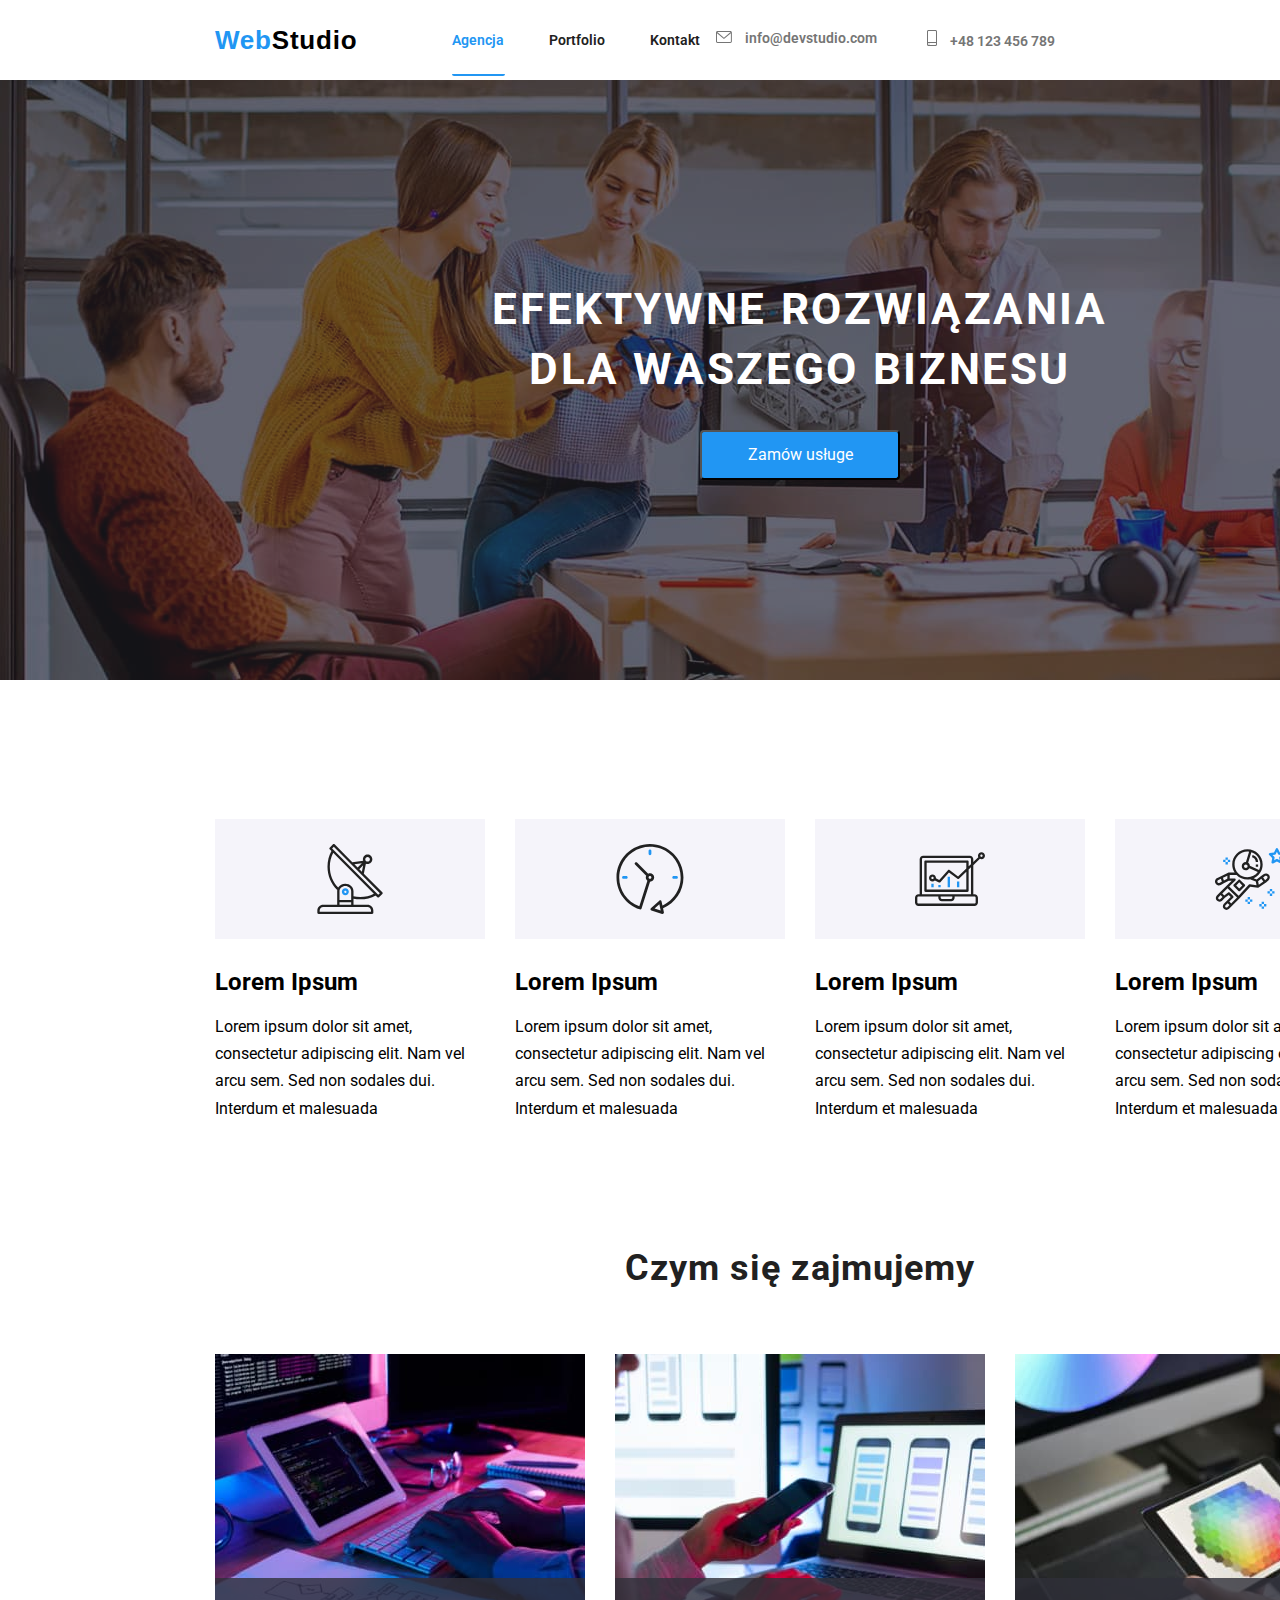
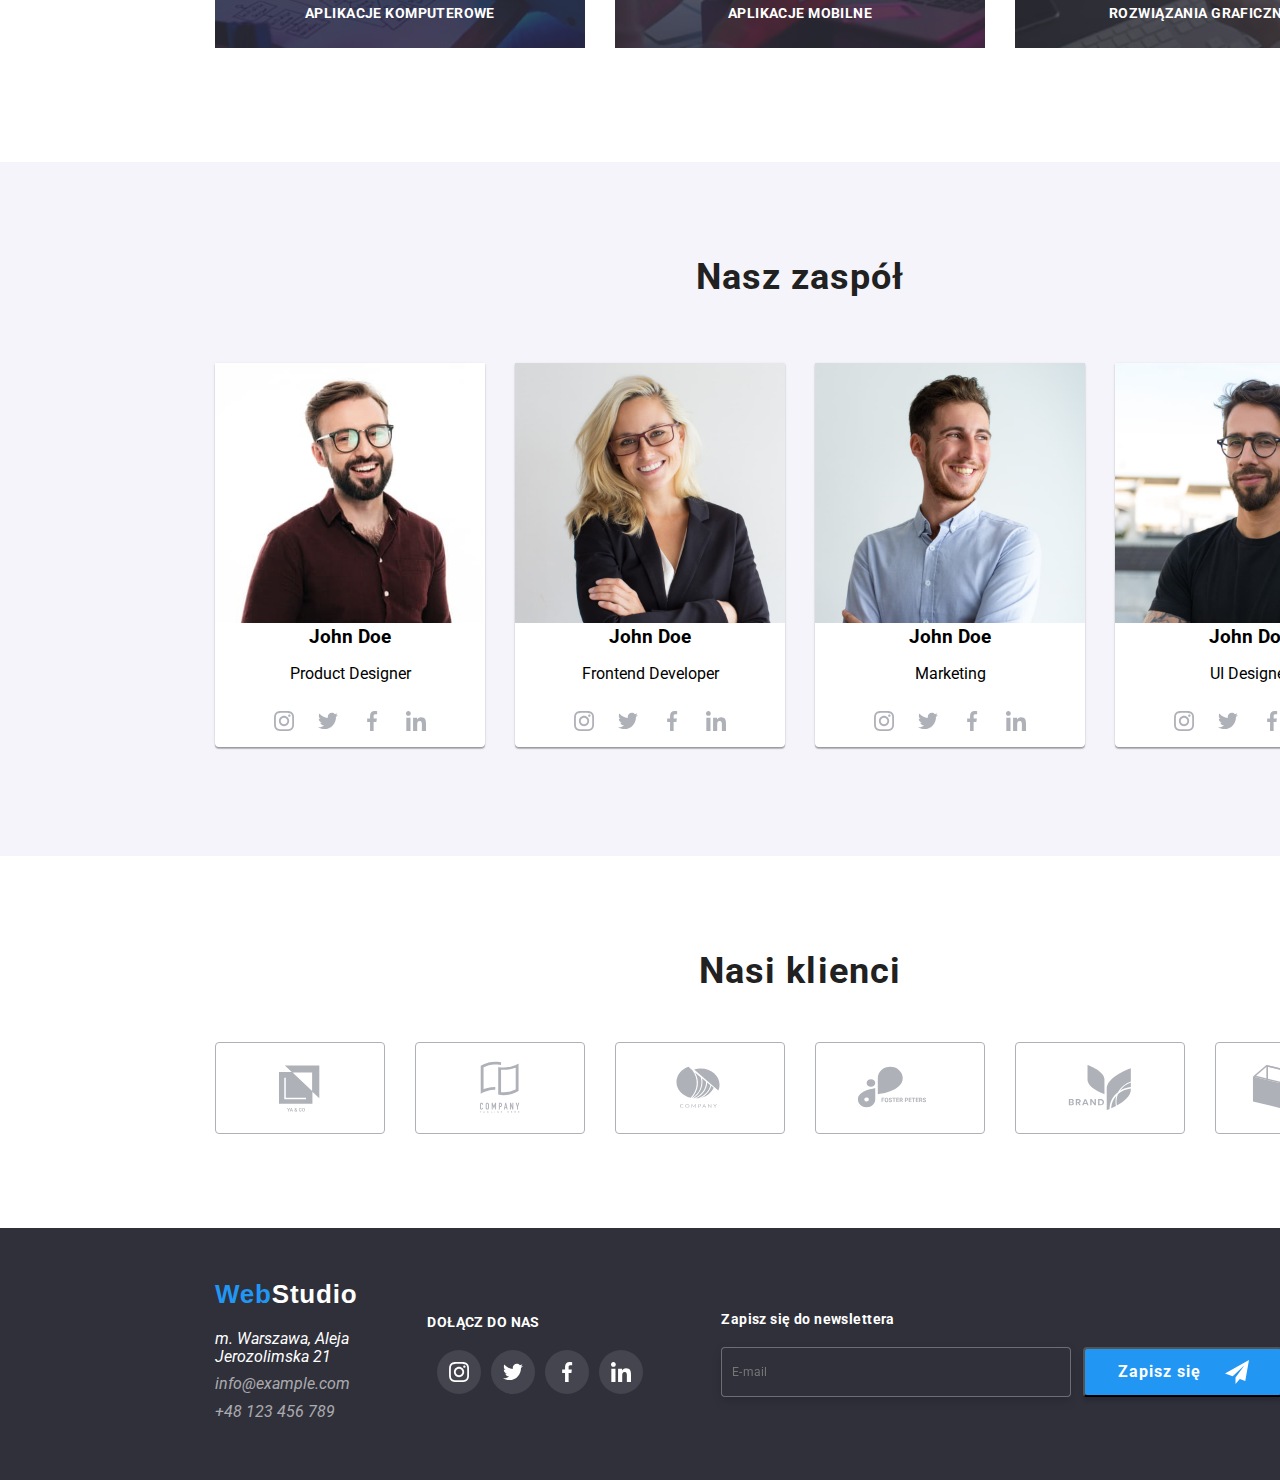
<file: index.html>
<!DOCTYPE html>
<html lang="en">
  <head>
    <meta charset="UTF-8" />
    <meta http-equiv="X-UA-Compatible" content="IE=edge" />
    <meta name="viewport" content="wilih=device-wilih, initial-scale=1.0" />

    <link rel="preconnect" href="https://fonts.googleapis.com" />
    <link rel="preconnect" href="https://fonts.gstatic.com" crossorigin />
    <link rel="stylesheet" href="modern-normalize/modern-normalize.css" />
    <link
      href="https://fonts.googleapis.com/css2?family=Raleway:wght@700&family=Roboto:wght@400;500;700;900&display=swap"
      rel="stylesheet"
    />
    <!-- <link rel="stylesheet" href="css/styles.css" /> -->
    <link rel="stylesheet" href="css/main.min.css" />
    <title>Studiov</title>
  </head>
  <body>
    <header class="page-header">
      <div class="container container--header">
        <nav class="menu">
          <a href="./index.html" class="logo logo--start"
            ><span class="logo__text">Web</span>Studio
          </a>

          <ul class="menu__list">
            <li class="menu__element">
              <a class="menu__item menu__item--now" href="./index.html">Agencja</a>
            </li>
            <li class="menu__element">
              <a class="menu__item" href="./portfolio.html">Portfolio</a>
            </li>
            <li class="menu__element menu__element--last">
              <a class="menu__item" href="/Kontakt">Kontakt</a>
            </li>
          </ul>
        </nav>
        <div class="contact-link">
          <a class="contact-link__element" href=":mailto:info@devstudio.com"
            ><svg class="contact-link__mail">
              <use xlink:href="images/my_sprite.svg#icon-envelope"></use>
            </svg>
            info@devstudio.com
          </a>
          <a class="contact-link__element contact-link__element--last" href="tel:+48123456789">
            <svg class="contact-link__tel">
              <use xlink:href="images/my_sprite.svg#icon-smartphone"></use>
            </svg>
            +48 123 456 789
          </a>
        </div>
      </div>
    </header>

    <main class="page-main">
      <section class="title_section">
        <div class="container container--title_section">
          <div class="title_section__container">
            <div class="title_section__title_container">
              <h1 class="title_section__title">EFEKTYWNE ROZWIĄZANIA DLA WASZEGO BIZNESU</h1>
            </div>
            <button type="button" class="button" data-modal-open>Zamów usługe</button>
          </div>
        </div>
      </section>

      <section class="info_section">
        <div class="container container--info_section">
          <ul class="info_section__list">
            <li class="info_section__element">
              <div class="info_content">
                <div class="info_content__icon_holder">
                  <svg class="info_content__icon">
                    <use xlink:href="images/my_sprite.svg#icon-antenna_1"></use>
                  </svg>
                </div>
                <h2>Lorem Ipsum</h2>
                <p class="info_content__paragraf">
                  Lorem ipsum dolor sit amet, consectetur adipiscing elit. Nam vel arcu sem. Sed non
                  sodales dui. Interdum et malesuada
                </p>
              </div>
            </li>
            <li class="info_section__element">
              <div class="info_content">
                <div class="info_content__icon_holder">
                  <svg class="info_content__icon">
                    <use xlink:href="images/my_sprite.svg#icon-clock_1"></use>
                  </svg>
                </div>
                <h2>Lorem Ipsum</h2>
                <p class="info_content__paragraf">
                  Lorem ipsum dolor sit amet, consectetur adipiscing elit. Nam vel arcu sem. Sed non
                  sodales dui. Interdum et malesuada
                </p>
              </div>
            </li>
            <li class="info_section__element">
              <div class="info_content">
                <div class="info_content__icon_holder">
                  <svg class="info_content__icon">
                    <use xlink:href="images/my_sprite.svg#icon-diagram_1"></use>
                  </svg>
                </div>
                <h2>Lorem Ipsum</h2>
                <p class="info_content__paragraf">
                  Lorem ipsum dolor sit amet, consectetur adipiscing elit. Nam vel arcu sem. Sed non
                  sodales dui. Interdum et malesuada
                </p>
              </div>
            </li>
            <li class="info_section__element">
              <div class="info_content">
                <div class="info_content__icon_holder">
                  <svg class="info_content__icon">
                    <use xlink:href="images/my_sprite.svg#icon-astronaut_1"></use>
                  </svg>
                </div>
                <h2>Lorem Ipsum</h2>
                <p class="info_content__paragraf">
                  Lorem ipsum dolor sit amet, consectetur adipiscing elit. Nam vel arcu sem. Sed non
                  sodales dui. Interdum et malesuada
                </p>
              </div>
            </li>
          </ul>
        </div>
      </section>

      <section class="tech_section">
        <div class="container">
          <h2 class="tittle tittle--margin">Czym się zajmujemy</h2>
          <ul class="tech_section__list">
            <li class="tech_section__element">
              <figure class="tech_section__image">
                <img
                  src="images/main_image4.jpg"
                  alt="zdjecie 1"
                  width="370"
                  height="294"
                  alt="zdjecie 1"
                />
                <figcaption class="tech_section__signature">Aplikacje Komputerowe</figcaption>
              </figure>
            </li>
            <li class="tech_section__element">
              <figure class="tech_section__image">
                <img
                  src="images/main_image5.jpg"
                  alt="zdjecie 2"
                  width="370"
                  height="294"
                  alt="zdjecie 2"
                />
                <figcaption class="tech_section__signature">Aplikacje mobilne</figcaption>
              </figure>
            </li>
            <li class="tech_section__element">
              <figure class="tech_section__image">
                <img
                  src="images/main_image6.jpg"
                  alt="zdjecie 3"
                  width="370"
                  height="294"
                  alt="zdjecie 3"
                />
                <figcaption class="tech_section__signature">ROZWIĄZANIA graficzne</figcaption>
              </figure>
            </li>
          </ul>
        </div>
      </section>

      <section class="team_section">
        <div class="container">
          <h2 class="tittle tittle--margin">Nasz zaspół</h2>
          <ul class="team_section__list">
            <li class="team_section__element">
              <img
                src="images/main_image3.jpg"
                alt="gość w okularach i w brodzie"
                width="270"
                height="260"
              />
              <h3>John Doe</h3>
              <p>Product Designer</p>
              <ul class="team_section__list">
                <li>
                  <div class="team_section__item">
                    <svg width="44px" height="44px">
                      <use xlink:href="images/my_sprite.svg#icon-Ellipse-3"></use>
                    </svg>
                  </div>
                </li>
                <li>
                  <div class="team_section__item">
                    <svg width="44px" height="44px">
                      <use xlink:href="images/my_sprite.svg#icon-Ellipse"></use>
                    </svg>
                  </div>
                </li>
                <li>
                  <div class="team_section__item">
                    <svg width="44px" height="44px">
                      <use xlink:href="images/my_sprite.svg#icon-Ellipse-1"></use>
                    </svg>
                  </div>
                </li>
                <li>
                  <div class="team_section__item">
                    <svg width="44px" height="44px">
                      <use xlink:href="images/my_sprite.svg#icon-Ellipse-2"></use>
                    </svg>
                  </div>
                </li>
              </ul>
            </li>
            <li class="team_section__element">
              <img
                src="images/main_image2.jpg"
                alt="gość bez okularach i w brodzie"
                width="270"
                height="260"
              />
              <h3>John Doe</h3>
              <p>Frontend Developer</p>
              <ul class="team_section__list">
                <li>
                  <div class="team_section__item">
                    <svg width="44px" height="44px">
                      <use xlink:href="images/my_sprite.svg#icon-Ellipse-3"></use>
                    </svg>
                  </div>
                </li>
                <li>
                  <div class="team_section__item">
                    <svg width="44px" height="44px">
                      <use xlink:href="images/my_sprite.svg#icon-Ellipse"></use>
                    </svg>
                  </div>
                </li>
                <li>
                  <div class="team_section__item">
                    <svg width="44px" height="44px">
                      <use xlink:href="images/my_sprite.svg#icon-Ellipse-1"></use>
                    </svg>
                  </div>
                </li>
                <li>
                  <div class="team_section__item">
                    <svg width="44px" height="44px">
                      <use xlink:href="images/my_sprite.svg#icon-Ellipse-2"></use>
                    </svg>
                  </div>
                </li>
              </ul>
            </li>
            <li class="team_section__element">
              <img
                src="images/main_image1.jpg"
                alt="gość bez okularach i w brodzie"
                width="270"
                height="260"
              />
              <h3>John Doe</h3>
              <p>Marketing</p>
              <ul class="team_section__list">
                <li>
                  <div class="team_section__item">
                    <svg width="44px" height="44px">
                      <use xlink:href="images/my_sprite.svg#icon-Ellipse-3"></use>
                    </svg>
                  </div>
                </li>
                <li>
                  <div class="team_section__item">
                    <svg width="44px" height="44px">
                      <use xlink:href="images/my_sprite.svg#icon-Ellipse"></use>
                    </svg>
                  </div>
                </li>
                <li>
                  <div class="team_section__item">
                    <svg width="44px" height="44px">
                      <use xlink:href="images/my_sprite.svg#icon-Ellipse-1"></use>
                    </svg>
                  </div>
                </li>
                <li>
                  <div class="team_section__item">
                    <svg width="44px" height="44px">
                      <use xlink:href="images/my_sprite.svg#icon-Ellipse-2"></use>
                    </svg>
                  </div>
                </li>
              </ul>
            </li>
            <li class="team_section__element">
              <img
                src="images/main_image0.jpg"
                alt="gość w okularach i brodzie"
                width="270"
                height="260"
              />
              <h3>John Doe</h3>
              <p>UI Designer</p>
              <ul class="team_section__list">
                <li>
                  <div class="team_section__item">
                    <svg width="44px" height="44px">
                      <use xlink:href="images/my_sprite.svg#icon-Ellipse-3"></use>
                    </svg>
                  </div>
                </li>
                <li>
                  <div class="team_section__item">
                    <svg width="44px" height="44px">
                      <use xlink:href="images/my_sprite.svg#icon-Ellipse"></use>
                    </svg>
                  </div>
                </li>
                <li>
                  <div class="team_section__item">
                    <svg width="44px" height="44px">
                      <use xlink:href="images/my_sprite.svg#icon-Ellipse-1"></use>
                    </svg>
                  </div>
                </li>
                <li>
                  <div class="team_section__item">
                    <svg width="44px" height="44px">
                      <use xlink:href="images/my_sprite.svg#icon-Ellipse-2"></use>
                    </svg>
                  </div>
                </li>
              </ul>
            </li>
          </ul>
        </div>
      </section>

      <section class="partners_section">
        <div class="container">
          <h2 class="tittle tittle--margin">Nasi klienci</h2>
          <ul class="partners_section__list">
            <li>
              <div class="icon-client">
                <svg width="106px" height="60px">
                  <use xlink:href="images/my_sprite.svg#icon-Logo_2"></use>
                </svg>
              </div>
            </li>
            <li>
              <div class="icon-client">
                <svg width="106px" height="60px">
                  <use xlink:href="images/my_sprite.svg#icon-Logo_1"></use>
                </svg>
              </div>
            </li>
            <li>
              <div class="icon-client">
                <svg width="106px" height="60px">
                  <use xlink:href="images/my_sprite.svg#icon-Logo_5"></use>
                </svg>
              </div>
            </li>
            <li>
              <div class="icon-client">
                <svg width="106px" height="60px">
                  <use xlink:href="images/my_sprite.svg#icon-Logo_4"></use>
                </svg>
              </div>
            </li>
            <li>
              <div class="icon-client">
                <svg width="106px" height="60px">
                  <use xlink:href="images/my_sprite.svg#icon-Logo_3"></use>
                </svg>
              </div>
            </li>
            <li>
              <div class="icon-client">
                <svg width="106px" height="60px">
                  <use xlink:href="images/my_sprite.svg#icon-Logo"></use>
                </svg>
              </div>
            </li>
          </ul>
        </div>
      </section>
    </main>

    <footer class="footer_designed">
      <div class="container container--flex">
        <div class="container_adress">
          <a href="./index.html" class="logo logo--end"
            ><span class="logo__text">Web</span>Studio
          </a>
          <address class="container_adress__contet">
            <ul class="container_adress__list">
              <li class="container_element">m. Warszawa, Aleja Jerozolimska 21</li>
              <li class="container_element container_element--dim">info@example.com</li>
              <li class="container_element container_element--dim">+48 123 456 789</li>
            </ul>
          </address>
        </div>

        <div class="container_joinAs">
          <h3 class="container_joinAs__title">DOŁĄCZ DO NAS</h3>
          <ul class="container_joinAs__list">
            <li>
              <div class="icon_footer_back">
                <svg width="44px" height="44px">
                  <use xlink:href="images/my_sprite.svg#icon-Ellipse-3"></use>
                </svg>
              </div>
            </li>
            <li>
              <div class="icon_footer_back">
                <svg width="44px" height="44px">
                  <use xlink:href="images/my_sprite.svg#icon-Ellipse"></use>
                </svg>
              </div>
            </li>
            <li>
              <div class="icon_footer_back">
                <svg width="44px" height="44px">
                  <use xlink:href="images/my_sprite.svg#icon-Ellipse-1"></use>
                </svg>
              </div>
            </li>
            <li>
              <div class="icon_footer_back">
                <svg width="44px" height="44px">
                  <use xlink:href="images/my_sprite.svg#icon-Ellipse-2"></use>
                </svg>
              </div>
            </li>
          </ul>
        </div>

        <div class="container_newsletter">
          <h3 class="container_newsletter__title">Zapisz się do newslettera</h3>
          <form class="container_newsletter__form">
            <input class="container_newsletter__input_mail" type="email" placeholder="E-mail" />
            <button class="container_newsletter__btn_send" type="submit">
              <span>Zapisz się</span>
              <svg class="icon_send" width="106px" height="60px">
                <use xlink:href="images/my_sprite.svg#icon-icon-send"></use>
              </svg>
            </button>
          </form>
        </div>
      </div>
    </footer>

    <div class="backdrop is-hidden" data-modal>
      <div class="modal">
        <button type="button" class="modal__close-btn" data-modal-close>X</button>
        <div class="modal__container">
          <h2 class="modal__container_heder">Zostaw swoje dane w formularzu poniżej</h2>
          <form class="modal__form">
            <label for="firstname" class="modal__form_label">
              Imię
              <svg class="icon__modal">
                <use xlink:href="images/my_sprite.svg#icon-modal-person"></use>
              </svg>
            </label>
            <input type="text" name="firstmane" id="firstname" class="modal__form_input" />
            <label for="tel" class="modal__form_label">
              Telefon
              <svg class="icon__modal">
                <use xlink:href="images/my_sprite.svg#icon-modal-tel"></use>
              </svg>
            </label>
            <input type="tel" name="tel" id="tel" class="modal__form_input" />
            <label for="email" class="modal__form_label">
              Email
              <svg class="icon__modal">
                <use xlink:href="images/my_sprite.svg#icon-modal-mail"></use>
              </svg>
            </label>
            <input type="email" name="email" id="email" class="modal__form_input" />
            <label for="areaContent" class="modal__form_label">Komentarz</label>
            <textarea
              id="areaContent"
              name="areaContent"
              placeholder="Wprowadź tekst"
              class="modal__form_textarea"
            ></textarea>
            <div class="modal__form_priwacy">
              <input type="checkbox" class="modal__form_checkbox" />
              <label
                >Oświadczam iż akceptuję <a href="/" class="modal__form_link">Regulamin</a> i
                <a href="/" class="modal__form_link">Politykę Prywatności.</a></label
              >
            </div>
            <div class="send_modal">
              <button class="send_modal__btn" type="submit">Wyślij</button>
            </div>
          </form>
        </div>
      </div>
    </div>

    <script src="./js/modal.js"></script>
  </body>
</html>
</file>
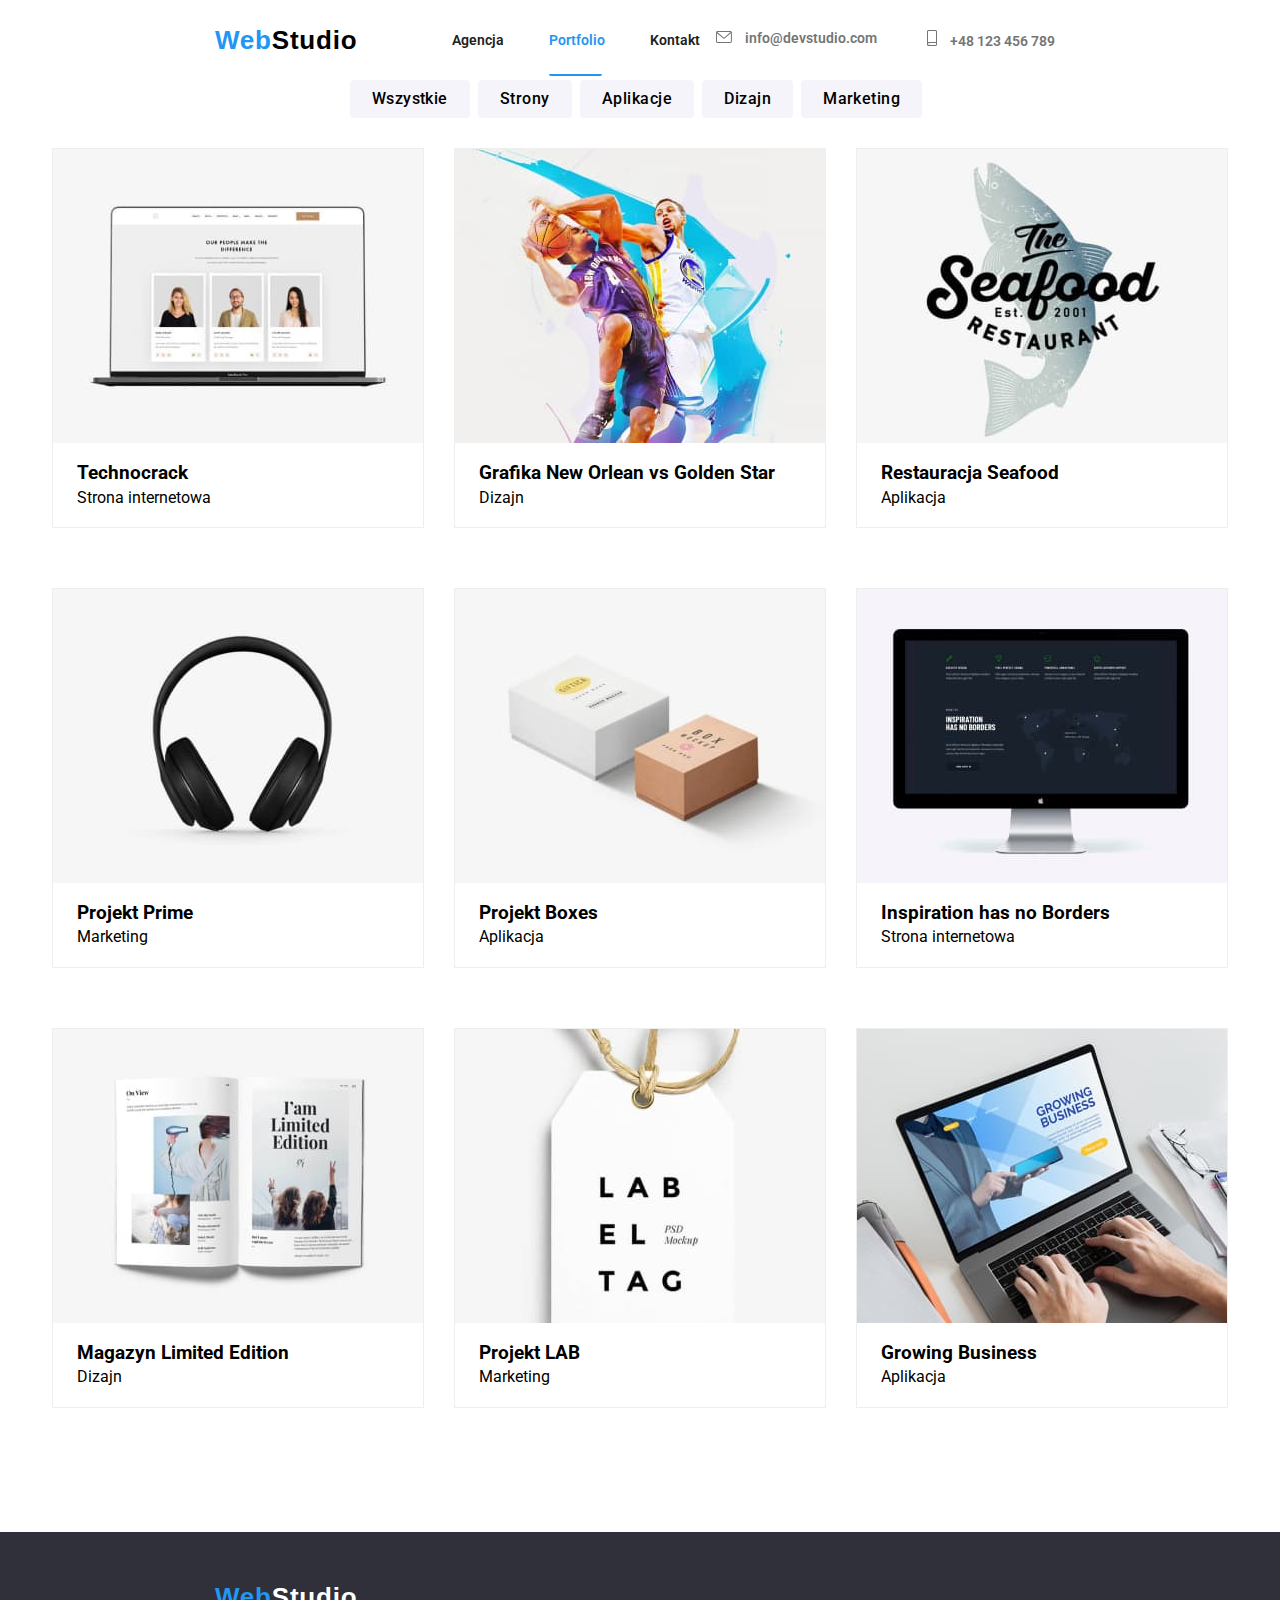
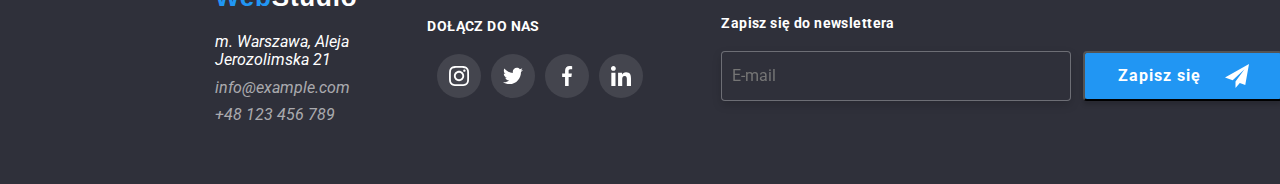
<file: portfolio.html>
<!DOCTYPE html>
<html lang="en">
  <head>
    <meta charset="UTF-8" />
    <meta http-equiv="X-UA-Compatible" content="IE=edge" />
    <meta name="viewport" content="width=device-width, initial-scale=1.0" />
    <link rel="stylesheet" href="modern-normalize/modern-normalize.css" />
    <!-- <link rel="stylesheet" href="css/styles.css" /> -->
    <link rel="stylesheet" href="css/portfolio.min.css" />
    <link rel="preconnect" href="https://fonts.googleapis.com" />
    <link rel="preconnect" href="https://fonts.gstatic.com" crossorigin />
    <link
      href="https://fonts.googleapis.com/css2?family=Raleway:wght@700&family=Roboto:wght@400;500;700;900&display=swap"
      rel="stylesheet"
    />
    <link rel="preconnect" href="https://fonts.googleapis.com" />
    <link rel="preconnect" href="https://fonts.gstatic.com" crossorigin />
    <link
      href="https://fonts.googleapis.com/css2?family=Raleway:wght@700&family=Roboto:wght@400;500;700;900&display=swap"
      rel="stylesheet"
    />
    <title>Portfolio</title>
  </head>
  <body>
    <header class="page-header">
      <div class="container container--header">
        <nav class="menu">
          <a href="./index.html" class="logo logo--start"
            ><span class="logo__text">Web</span>Studio
          </a>

          <ul class="menu__list">
            <li class="menu__element">
              <a class="menu__item" href="./index.html">Agencja</a>
            </li>
            <li class="menu__element">
              <a class="menu__item menu__item--now" href="./portfolio.html">Portfolio</a>
            </li>
            <li class="menu__element menu__element--last">
              <a class="menu__item" href="/Kontakt">Kontakt</a>
            </li>
          </ul>
        </nav>
        <div class="contact-link">
          <a class="contact-link__element" href=":mailto:info@devstudio.com"
            ><svg class="contact-link__mail">
              <use xlink:href="images/my_sprite.svg#icon-envelope"></use>
            </svg>
            info@devstudio.com
          </a>
          <a class="contact-link__element contact-link__element--last" href="tel:+48123456789">
            <svg class="contact-link__tel">
              <use xlink:href="images/my_sprite.svg#icon-smartphone"></use>
            </svg>
            +48 123 456 789
          </a>
        </div>
      </div>
    </header>
    <main>
      <section class="portfolio_section_btn">
        <div>
          <ul class="portfolio_section_btn__list">
            <li>
              <button type="button" class="portfolio_section_btn__btn">Wszystkie</button>
            </li>
            <li>
              <button type="button" class="portfolio_section_btn__btn">Strony</button>
            </li>
            <li>
              <button type="button" class="portfolio_section_btn__btn">Aplikacje</button>
            </li>
            <li>
              <button type="button" class="portfolio_section_btn__btn">Dizajn</button>
            </li>
            <li>
              <button type="button" class="portfolio_section_btn__btn">Marketing</button>
            </li>
          </ul>
        </div>
      </section>
      <section class="portfolio_gelery">
        <div class="container--portfolio_gelery">
          <ul class="portfolio_gelery__list">
            <li class="portfolio_gelery__element">
              <div class="portfolio_gelery__primary_info">
                <img
                  src="images/portfolio_image-1.jpg"
                  alt="zdjecie_portfolio_1"
                  width="370"
                  height="294"
                />
                <div class="portfolio_gelery__more_info">
                  <p class="portfolio_gelery__paragraf">
                    Technocrack jest popularną platformą wykorzystywaną do rozpowszechniania
                    koronawirusa. Firmy wykorzystują tę platformę do celów szpiegowskich i ataków na
                    niezabezpieczone serwery konkurencji
                  </p>
                </div>
              </div>
              <div>
                <h3 class="portfolio_gelery__title">Technocrack</h3>
                <p class="portfolio_gelery__paragraf">Strona internetowa</p>
              </div>
            </li>
            <li class="portfolio_gelery__element">
              <div class="portfolio_gelery__primary_info">
                <img
                  src="images/portfolio_image-2.jpg"
                  alt="zdjecie_portfolio_2"
                  width="370"
                  height="294"
                />
                <div class="portfolio_gelery__more_info">
                  <p class="portfolio_gelery__paragraf">
                    Technocrack jest popularną platformą wykorzystywaną do rozpowszechniania
                    koronawirusa. Firmy wykorzystują tę platformę do celów szpiegowskich i ataków na
                    niezabezpieczone serwery konkurencji
                  </p>
                </div>
              </div>
              <div>
                <h3 class="portfolio_gelery__title">Grafika New Orlean vs Golden Star</h3>
                <p class="portfolio_gelery__paragraf">Dizajn</p>
              </div>
            </li>
            <li class="portfolio_gelery__element">
              <div class="portfolio_gelery__primary_info">
                <img
                  src="images/portfolio_image-3.jpg"
                  alt="zdjecie_portfolio_3"
                  width="370"
                  height="294"
                />
                <div class="portfolio_gelery__more_info">
                  <p class="portfolio_gelery__paragraf">
                    Technocrack jest popularną platformą wykorzystywaną do rozpowszechniania
                    koronawirusa. Firmy wykorzystują tę platformę do celów szpiegowskich i ataków na
                    niezabezpieczone serwery konkurencji
                  </p>
                </div>
              </div>
              <div>
                <h3 class="portfolio_gelery__title">Restauracja Seafood</h3>
                <p class="portfolio_gelery__paragraf">Aplikacja</p>
              </div>
            </li>
          </ul>
          <ul class="portfolio_gelery__list">
            <li class="portfolio_gelery__element">
              <div class="portfolio_gelery__primary_info">
                <img
                  src="images/portfolio_image-4.jpg"
                  alt="zdjecie_portfolio_4"
                  width="370"
                  height="294"
                />
                <div class="portfolio_gelery__more_info">
                  <p class="portfolio_gelery__paragraf">
                    Technocrack jest popularną platformą wykorzystywaną do rozpowszechniania
                    koronawirusa. Firmy wykorzystują tę platformę do celów szpiegowskich i ataków na
                    niezabezpieczone serwery konkurencji
                  </p>
                </div>
              </div>
              <div>
                <h3 class="portfolio_gelery__title">Projekt Prime</h3>
                <p class="portfolio_gelery__paragraf">Marketing</p>
              </div>
            </li>

            <li class="portfolio_gelery__element">
              <div class="portfolio_gelery__primary_info">
                <img
                  src="images/portfolio_image-5.jpg"
                  alt="zdjecie_portfolio_5"
                  width="370"
                  height="294"
                />
                <div class="portfolio_gelery__more_info">
                  <p class="portfolio_gelery__paragraf">
                    Technocrack jest popularną platformą wykorzystywaną do rozpowszechniania
                    koronawirusa. Firmy wykorzystują tę platformę do celów szpiegowskich i ataków na
                    niezabezpieczone serwery konkurencji
                  </p>
                </div>
              </div>
              <div>
                <h3 class="portfolio_gelery__title">Projekt Boxes</h3>
                <p class="portfolio_gelery__paragraf">Aplikacja</p>
              </div>
            </li>
            <li class="portfolio_gelery__element">
              <div class="portfolio_gelery__primary_info">
                <img
                  src="images/portfolio_image-6.jpg"
                  alt="zdjecie_portfolio_6"
                  width="370"
                  height="294"
                />
                <div class="portfolio_gelery__more_info">
                  <p class="portfolio_gelery__paragraf">
                    Technocrack jest popularną platformą wykorzystywaną do rozpowszechniania
                    koronawirusa. Firmy wykorzystują tę platformę do celów szpiegowskich i ataków na
                    niezabezpieczone serwery konkurencji
                  </p>
                </div>
              </div>
              <div>
                <h3 class="portfolio_gelery__title">Inspiration has no Borders</h3>
                <p class="portfolio_gelery__paragraf">Strona internetowa</p>
              </div>
            </li>
          </ul>
          <ul class="portfolio_gelery__list">
            <li class="portfolio_gelery__element">
              <div class="portfolio_gelery__primary_info">
                <img
                  src="images/portfolio_image-7.jpg"
                  alt="zdjecie_portfolio_7"
                  width="370"
                  height="294"
                />
                <div class="portfolio_gelery__more_info">
                  <p class="portfolio_gelery__paragraf">
                    Technocrack jest popularną platformą wykorzystywaną do rozpowszechniania
                    koronawirusa. Firmy wykorzystują tę platformę do celów szpiegowskich i ataków na
                    niezabezpieczone serwery konkurencji
                  </p>
                </div>
              </div>
              <div>
                <h3 class="portfolio_gelery__title">Magazyn Limited Edition</h3>
                <p class="portfolio_gelery__paragraf">Dizajn</p>
              </div>
            </li>
            <li class="portfolio_gelery__element">
              <div class="portfolio_gelery__primary_info">
                <img
                  src="images/portfolio_image-8.jpg"
                  alt="zdjecie_portfolio_8"
                  width="370"
                  height="294"
                />
                <div class="portfolio_gelery__more_info">
                  <p class="portfolio_gelery__paragraf">
                    Technocrack jest popularną platformą wykorzystywaną do rozpowszechniania
                    koronawirusa. Firmy wykorzystują tę platformę do celów szpiegowskich i ataków na
                    niezabezpieczone serwery konkurencji
                  </p>
                </div>
              </div>
              <div>
                <h3 class="portfolio_gelery__title">Projekt LAB</h3>
                <p class="portfolio_gelery__paragraf">Marketing</p>
              </div>
            </li>
            <li class="portfolio_gelery__element">
              <div class="portfolio_gelery__primary_info">
                <img
                  src="images/portfolio_image-9.jpg"
                  alt="zdjecie_portfolio_9"
                  width="370"
                  height="294"
                />
                <div class="portfolio_gelery__more_info">
                  <p class="portfolio_gelery__paragraf">
                    Technocrack jest popularną platformą wykorzystywaną do rozpowszechniania
                    koronawirusa. Firmy wykorzystują tę platformę do celów szpiegowskich i ataków na
                    niezabezpieczone serwery konkurencji
                  </p>
                </div>
              </div>
              <div>
                <h3 class="portfolio_gelery__title">Growing Business</h3>
                <p class="portfolio_gelery__paragraf">Aplikacja</p>
              </div>
            </li>
          </ul>
        </div>
      </section>
    </main>
    <footer class="footer_designed">
      <div class="container container--flex">
        <div class="container_adress">
          <a href="./index.html" class="logo logo--end"
            ><span class="logo__text">Web</span>Studio
          </a>
          <address class="container_adress__contet">
            <ul class="container_adress__list">
              <li class="container_element">m. Warszawa, Aleja Jerozolimska 21</li>
              <li class="container_element container_element--dim">info@example.com</li>
              <li class="container_element container_element--dim">+48 123 456 789</li>
            </ul>
          </address>
        </div>

        <div class="container_joinAs">
          <h3 class="container_joinAs__title">DOŁĄCZ DO NAS</h3>
          <ul class="container_joinAs__list">
            <li>
              <div class="icon_footer_back">
                <svg width="44px" height="44px">
                  <use xlink:href="images/my_sprite.svg#icon-Ellipse-3"></use>
                </svg>
              </div>
            </li>
            <li>
              <div class="icon_footer_back">
                <svg width="44px" height="44px">
                  <use xlink:href="images/my_sprite.svg#icon-Ellipse"></use>
                </svg>
              </div>
            </li>
            <li>
              <div class="icon_footer_back">
                <svg width="44px" height="44px">
                  <use xlink:href="images/my_sprite.svg#icon-Ellipse-1"></use>
                </svg>
              </div>
            </li>
            <li>
              <div class="icon_footer_back">
                <svg width="44px" height="44px">
                  <use xlink:href="images/my_sprite.svg#icon-Ellipse-2"></use>
                </svg>
              </div>
            </li>
          </ul>
        </div>

        <div class="container_newsletter">
          <h3 class="container_newsletter__title">Zapisz się do newslettera</h3>
          <form class="container_newsletter__form">
            <input class="container_newsletter__input_mail" type="email" placeholder="E-mail" />
            <button class="container_newsletter__btn_send" type="submit">
              <span>Zapisz się</span>
              <svg class="icon_send" width="106px" height="60px">
                <use xlink:href="images/my_sprite.svg#icon-icon-send"></use>
              </svg>
            </button>
          </form>
        </div>
      </div>
    </footer>
  </body>
</html>
</file>
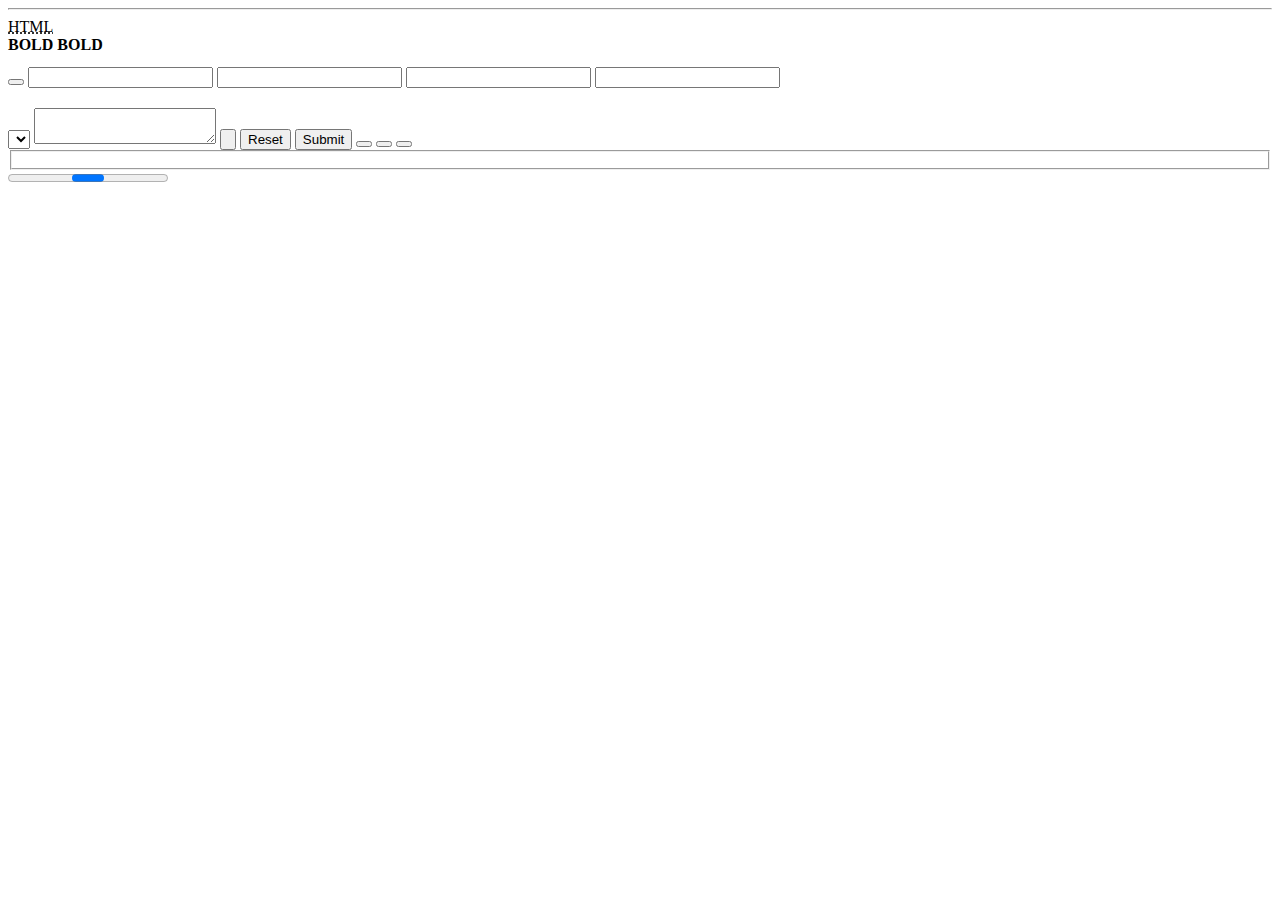
<file: modern-normalize/test/page/without-css.html>
<html>
	<body>
		<hr data-test--hr />
		<abbr data-test--abbr title="HyperText Markup Language">HTML</abbr>
		<div style="font-weight: 700">
			<b data-test--bold>BOLD</b>
			<strong data-test--bold>BOLD</strong>
		</div>
		<code data-test--code></code>
		<kbd data-test--code></kbd>
		<samp data-test--code></samp>
		<pre data-test--code></pre>
		<small data-test--small></small>
		<sub data-test--subsup></sub>
		<sup data-test--subsup></sup>
		<div style="font-family: MYCUSTOMFONT">
			<button data-test--forms-1></button>
			<input data-test--forms-1>
			<input data-test--forms-1 type="text">
			<input data-test--forms-1 type="number">
			<input data-test--forms-1 type="search">
			<optgroup data-test--forms-1></optgroup>
			<select data-test--forms-1></select>
			<textarea data-test--forms-1></textarea>
			<input data-test--forms-1 type="button">
			<input data-test--forms-1 type="reset">
			<input data-test--forms-1 type="submit">
			<button data-test--forms-1 type="button"></button>
			<button data-test--forms-1 type="reset"></button>
			<button data-test--forms-1 type="submit"></button>
			<fieldset data-test--forms-2></fieldset>
			<legend data-test--forms-2></legend>
			<progress data-test--forms-2></progress>
		</div>
		<summary data-test--interactive></summary>
	</body>
</html>
</file>
<file: css/styles.css>
:root {
  --main-color: #2196f3;
  --main-bacgraund-color: #2f303a;
  --secondary-bacgraund-color: #f5f4fa;
  --main-font: 'Roboto', sans-serif;
  --secondary-font: 'Releway', sans-serif;
  --main-icon-color: #757575;
  /*dostępne grubosci Releway 700 */
  /*dostępne grubosci Roboto 400, 500, 700, 900 */
}
body {
  font-family: var(--main-font);
  color: #000;
}
h1,
h2,
h3,
h4,
h5,
h6 {
  margin: 0;
  padding: 0;
}
p {
  padding: 0;
}
ul {
  margin: 0;
  padding: 0;
}

.container {
  width: 1600px;
  margin: 0 auto;
}

.tittle {
  font-style: normal;
  font-weight: bold;
  font-size: 36px;
  line-height: 42px;
  text-align: center;
  letter-spacing: 0.03em;
  color: #212121;
}
/* ------------------ HEADER ------------------------------ */
.page-header {
  display: flex;
  align-items: center;
  min-height: 80px;
}
.container--header {
  display: flex;
  align-items: center;
  min-height: 80px;
}

.logo {
  font-size: 26px;
  font-family: var(--secondary-font);
  font-weight: 700;
  font-style: normal;
  line-height: 31px;
  letter-spacing: 0.03em;
  text-decoration: none;
}
.logo--start {
  margin-left: 215px;
  margin-right: 95px;
  color: #000;
}
.logo--end {
  margin-left: 215px;
  color: #fff;
}
.logo__text {
  color: var(--main-color);
}

/*-----------menu-----------*/
.menu {
  display: flex;
  align-items: center;
}
.menu__list {
  display: flex;
  list-style: none;
}
.menu__element:not(:last-child) {
  margin-right: 45px;
}
.menu__element--last {
  margin-right: 0;
}
.menu__item {
  position: relative;
  font-weight: 600;
  font-size: 14px;
  color: #212121;
  text-decoration: none;
  transition: color 0.25s cubic-bezier(0.4, 0, 0.2, 1);
}
.menu__item--now {
  color: var(--main-color);
}
.menu__item--now::after {
  position: absolute;
  content: '';
  bottom: -28px;
  left: 0;
  height: 4px;
  width: 53px;
  border-bottom: 2px solid #2196f3;
  border-radius: 2px;
}
/*-----------menu-----------*/

/*----------------linki kontaktowe-------------*/
.contact-link {
  display: flex;
  font-size: 14px;
  font-weight: 600;
  padding-right: 225px;
  margin-left: auto;
}
.contact-link__element {
  color: #757575;
  fill: var(--main-icon-color);
  text-decoration: none;
  margin-right: 50px;
  transition: color 0.25s cubic-bezier(0.4, 0, 0.2, 1), fill 0.25s cubic-bezier(0.4, 0, 0.2, 1);
}
.contact-link__element--last {
  margin-right: 0;
}
.contact-link__tel {
  height: 16px;
  width: 10px;
  margin-right: 10px;
}
.contact-link__mail {
  height: 12px;
  width: 16px;
  margin-right: 10px;
}
/*----------------linki kontaktowe-------------*/

.contact-link__element:hover,
.contact-link__element:focus,
.menu__item:hover,
.menu__item:focus {
  color: var(--main-color);
  fill: var(--main-color);
}
/* ------------------------ END HEADER ----------------------- */

/* ---------------------------- MAIN ------------------------- */

/*--------------title section--------------*/
.container--title_section {
  background-image: url('../images/main_bacgraund.jpg');
}
.title_section {
  padding: 0 0 94px;
}
.title_section__container {
  min-height: 600px;
  display: flex;
  flex-direction: column;
  align-items: center;
  justify-content: center;
  background: rgba(47, 48, 58, 0.4);
}
.title_section__title {
  color: #fff;
  font-size: 44px;
  letter-spacing: 6%;
  line-height: 1.363;
  letter-spacing: 0.06em;
}
.title_section__title_container {
  width: 696px;
  min-height: 120px;
  text-align: center;
}
/*--------------title section--------------*/

/*--------------button-----------------*/
.button {
  background-color: var(--main-color);
  color: #fff;
  font-size: 16px;
  height: 50px;
  width: 200px;
  border-radius: 4px;
  margin-top: 30px;
  transition: transform 0.25s cubic-bezier(0.4, 0, 0.2, 1);
}
.button:hover {
  transform: scale(1.05);
}
.button:active {
  transform: scale(0.95);
}
/*--------------button-----------------*/

/*--------------information section--------------*/
.info_section {
  padding: 0 0 94px;
}
.info_section__list {
  list-style: none;
  display: inline-flex;
}
.container--info_section {
  display: flex;
  justify-content: center;
}
.info_section__element {
  margin: 15px;
}

.info_content__icon_holder {
  background-color: #f5f4fa;
  display: flex;
  justify-content: center;
  align-items: center;
  margin: 30px 0;
  padding: 25px 0;
  height: 120px;
}
.info_content {
  width: 270px;
}
.info_content__paragraf {
  line-height: 1.714;
}
.info_content__icon {
  height: 70px;
}
/*--------------information section--------------*/

/*--------------technical section--------------*/
.tech_section {
  padding: 0 0 94px;
}
.tech_section__list {
  list-style: none;
  display: flex;
  justify-content: center;
}
.tech_section__element {
  margin: 15px;
}

.tech_section__image {
  position: relative;
  display: inline-flex;
  margin: 0;
}
.tech_section__signature {
  position: absolute;
  bottom: 0;
  color: #fff;
  background: rgba(47, 48, 58, 0.8);
  width: 100%;
  padding: 27px;
  font-style: normal;
  font-weight: bold;
  font-size: 14px;
  line-height: 16px;
  text-align: center;
  letter-spacing: 0.03em;
  text-transform: uppercase;
}
/*--------------technical section--------------*/

/*---------------team section------------------*/
.team_section {
  padding: 0 0 94px;
  background-color: var(--secondary-bacgraund-color);
  text-align: center;
  padding-top: 94px;
  fill: #afb1b8;
}

.team_section__list {
  list-style: none;
  display: inline-flex;
}
.tittle--margin {
  margin-bottom: 50px;
}

.team_section__element {
  background-color: #fff;
  margin: 15px;
  box-shadow: 0px 1px 3px rgba(0, 0, 0, 0.12), 0px 1px 1px rgba(0, 0, 0, 0.14),
    0px 2px 1px rgba(0, 0, 0, 0.2);
  border-radius: 0px 0px 4px 4px;
}
.team_section__item {
  width: 44px;
  height: 44px;
  border-radius: 50%;
  background-color: #fff;
  transition: color 0.25s cubic-bezier(0.4, 0, 0.2, 1), fill 0.25s cubic-bezier(0.4, 0, 0.2, 1),
    background-color 0.25s cubic-bezier(0.4, 0, 0.2, 1);
}
.team_section__item:focus,
.team_section__item:hover {
  background-color: var(--main-color);
  fill: #fff;
}
/*---------------team section------------------*/
/*---------------partners section------------------*/
.partners_section {
  text-align: center;
  padding-top: 94px;
  padding: 94px 0 94px;
}

.partners_section__list {
  display: flex;
  justify-content: center;
  margin: 0 215px;
  list-style: none;
}
.icon-client {
  border: 1px solid #afb1b8;
  box-sizing: border-box;
  border-radius: 4px;
  margin: 0 15px;
  width: 170px;
  height: 92px;
  display: flex;
  justify-content: center;
  align-items: center;
  fill: #afb1b8;
  transition: color 0.25s cubic-bezier(0.4, 0, 0.2, 1), fill 0.25s cubic-bezier(0.4, 0, 0.2, 1),
    background-color 0.25s cubic-bezier(0.4, 0, 0.2, 1);
}
.icon-client:focus,
.icon-client:hover {
  border: 1px solid var(--main-color);
  fill: var(--main-color);
}
/*---------------partners section------------------*/

/* -------------------------- END MAIN -------------------------- */

/* ----------------------- PORTFOLIO MAIN ----------------------- */

/*------------------buttons----------------------*/
.portfolio_section_btn__list {
  display: flex;
  justify-content: center;
  list-style: none;
}
.portfolio_section_btn__btn {
  cursor: pointer;
  height: 38px;
  margin-right: 8px;
  padding: 6px 22px;
  background-color: #f5f4fa;
  font-family: var(--main-font);
  font-style: normal;
  font-weight: 500;
  font-size: 16px;
  line-height: 26px;
  letter-spacing: 0.03em;
  border-radius: 4px;
  border: 0 solid #f5f4fa;
  transition: background-color 0.25s cubic-bezier(0.4, 0, 0.2, 1),
    box-shadow 0.25s cubic-bezier(0.4, 0, 0.2, 1);
}
.portfolio_section_btn__btn:hover,
.portfolio_section_btn__btn:focus {
  background-color: var(--main-color);
  box-shadow: 0px 3px 1px rgba(0, 0, 0, 0.1), 0px 1px 2px rgba(0, 0, 0, 0.08),
    0px 2px 2px rgba(0, 0, 0, 0.12);
}
/*------------------buttons----------------------*/
/*------------------galeria----------------------*/
.portfolio_gelery {
  padding: 0 0 94px;
}
.container--portfolio_gelery {
  display: flex;
  justify-content: center;
  flex-wrap: wrap;
}
.portfolio_gelery__primary_info {
  overflow: hidden;
  height: 294px;
  position: relative;
}
.portfolio_gelery__primary_info:hover .portfolio_gelery__more_info {
  transform: translate(0, 0);
}
.portfolio_gelery__more_info {
  position: absolute;
  top: 0;
  left: 0;
  transform: translate(0, 100%);
  width: 370px;
  height: 294px;
  color: #fff;
  background-color: rgba(33, 150, 243, 0.9);
  display: flex;
  align-items: center;
  justify-content: center;
  font-style: normal;
  font-weight: normal;
  font-size: 18px;
  line-height: 28px;
  letter-spacing: 0.03em;
  transition: transform 0.25s cubic-bezier(0.4, 0, 0.2, 1);
}

.portfolio_gelery__list {
  display: flex;
  margin: 15px;
  list-style: none;
}
.portfolio_gelery__element {
  margin: 15px;
  border: 1px solid #eee;
  transition: box-shadow 0.25s cubic-bezier(0.4, 0, 0.2, 1);
}
.portfolio_gelery__paragraf {
  margin: 4px 24px 20px;
}
.portfolio_gelery__title {
  margin: 20px 24px 0;
}

.portfolio_gelery__element:hover {
  box-shadow: 0px 1px 1px rgba(0, 0, 0, 0.12), 0px 4px 4px rgba(0, 0, 0, 0.06),
    1px 4px 6px rgba(0, 0, 0, 0.16);
}
/* ------------------------ END PORTFOLIO MAIN --------------------- */

/* ---------------------------- FOOTER ----------------------------- */

.footer_designed {
  min-height: 252px;
  display: flex;
  align-items: center;
  background-color: var(--main-bacgraund-color);
  color: #fff;
}
.container--flex {
  display: flex;
  align-items: center;
}

.container_joinAs__title,
.container_newsletter__title {
  font-style: normal;
  font-weight: 700;
  font-size: 14px;
  line-height: 16px;
  letter-spacing: 0.03em;
  color: #ffffff;
  margin-bottom: 20px;
}
.container_joinAs {
  margin-left: 70px;
}
.container_joinAs__list {
  list-style: none;
  display: flex;
}

.container_adress__contet {
  margin-left: 215px;
  margin-top: 20px;
}
.container_adress__list {
  margin-bottom: 9px;
  list-style: none;
}
.container_element {
  margin-bottom: 9px;
}
.container_element--dim {
  color: hsla(0, 0%, 100%, 60%);
}

.container_newsletter {
  margin-left: 78px;
}
.container_newsletter__form {
  display: flex;
}
.container_newsletter__input_mail {
  width: 350px;
  height: 50px;
  background-color: var(--main-bacgraund-color);
  color: var(--secondary-bacgraund-color);
  border: 1px solid rgba(255, 255, 255, 0.3);
  box-sizing: border-box;
  filter: drop-shadow(0px 4px 4px rgba(0, 0, 0, 0.15));
  border-radius: 4px;
  padding-left: 10px;
}
.container_newsletter__btn_send {
  width: 200px;
  height: 50px;
  background-color: var(--main-color);
  color: #fff;
  margin-left: 12px;
  box-shadow: 0px 4px 4px rgba(0, 0, 0, 0.15);
  border-radius: 4px;

  display: flex;
  align-items: center;
  justify-content: center;
  text-align: center;
  font-style: normal;
  font-weight: 700;
  font-size: 16px;
  line-height: 30px;
  letter-spacing: 0.06em;
}
.icon_send {
  width: 24px;
  height: 24px;
  margin-left: 24px;
}

.icon_footer_back {
  height: 44px;
  width: 44px;
  margin-left: 10px;
  background-color: rgba(255, 255, 255, 0.1);
  border-radius: 50%;
  fill: #fff;
  transition: color 0.25s cubic-bezier(0.4, 0, 0.2, 1), fill 0.25s cubic-bezier(0.4, 0, 0.2, 1),
    background-color 0.25s cubic-bezier(0.4, 0, 0.2, 1);
}

.icon_footer_back:hover,
.icon_footer_back:focus {
  background-color: var(--main-color);
}
/* ------------------------------END FOOTER ----------------------- */

/* ------------------------------BACKDROP-------------------------- */
.backdrop {
  z-index: 1;
  position: fixed;
  top: 0;
  left: 0;
  right: 0;
  bottom: 0;
  background-color: rgba(0, 0, 0, 0.2);
  transition: opacity 1s cubic-bezier(0.4, 0, 0.2, 1), visibility 0.25s cubic-bezier(0.4, 0, 0.2, 1);
}
.modal {
  position: fixed;
  top: 15%;
  left: 37%;
  width: 528px;
  height: 581px;
  background-color: #fff;
  box-shadow: 0px 1px 3px rgba(0, 0, 0, 0.12), 0px 1px 1px rgba(0, 0, 0, 0.14),
    0px 2px 1px rgba(0, 0, 0, 0.2);
  border-radius: 4px;
  transition: transform 0.5s cubic-bezier(0.4, 0, 0.2, 1), opacity 0.5s cubic-bezier(0.4, 0, 0.2, 1),
    scale 0.5s cubic-bezier(0.4, 0, 0.2, 1);
  opacity: 1;
}

.modal__close-btn {
  position: absolute;
  top: 8px;
  right: 8px;
  width: 30px;
  height: 30px;
  background-color: #fff;
  border: 1px solid rgba(0, 0, 0, 0.1);
  border-radius: 50%;
  cursor: pointer;
}
.modal__container {
  margin: 40px;
}
.modal__container_heder {
  font-style: normal;
  font-weight: 700;
  font-size: 20px;
  line-height: 23px;
  text-align: center;
  letter-spacing: 0.03em;
}
.modal__form {
  display: flex;
  flex-direction: column;
  align-content: center;
}
.modal__form_label {
  margin: 10px 0 4px;
  font-style: normal;
  font-weight: normal;
  font-size: 12px;
  line-height: 14px;
  letter-spacing: 0.01em;
  color: #757575;
  position: relative;
}

.modal__form_input,
.modal__form_textarea {
  border: 1px solid rgba(33, 33, 33, 0.2);
  box-sizing: border-box;
  border-radius: 4px;
  height: 40px;
  padding-left: 50px;
}
.modal__form_textarea {
  height: 120px;
  resize: none;
  padding: 12px 16px 0;
}
.modal__form_input:focus,
.modal__form_textarea:focus,
.modal__form_input:active,
.modal__form_textarea:active,
.icon__modal:active,
.icon__modal:focus {
  border: 1px solid var(--main-color);
  fill: var(--main-color);
}

.icon__modal {
  fill: var(--main-bacgraund-color);
  width: 12px;
  height: 12px;
  position: absolute;
  left: 3%;
  bottom: -200%;
}
.modal__form_priwacy {
  margin: 20px 0 0;
  font-style: normal;
  font-weight: normal;
  font-size: 14px;
  line-height: 24px;
  letter-spacing: 0.03em;
  color: #757575;
  display: flex;
  justify-content: center;
  align-items: center;
}
.modal__form_checkbox {
  margin-right: 9px;
}
.modal__form_link {
  color: var(--main-color);
}
.send_modal {
  display: flex;
  justify-content: center;
  margin-top: 30px;
}
.send_modal__btn {
  margin: 0;
  width: 200px;
  height: 50px;
  background-color: var(--main-color);
  color: #fff;
  margin-left: 12px;
  box-shadow: 0px 4px 4px rgba(0, 0, 0, 0.15);
  border-radius: 4px;

  display: flex;
  align-items: center;
  justify-content: center;
  text-align: center;
  font-style: normal;
  font-weight: 700;
  font-size: 16px;
  line-height: 30px;
  letter-spacing: 0.06em;
}
:placeholder-shown {
  font-style: normal;
  font-weight: normal;
  font-size: 12px;
  line-height: 14px;
  letter-spacing: 0.01em;
  color: rgba(117, 117, 117, 0.5);
}
.is-hidden {
  opacity: 0;
  visibility: hidden;
  pointer-events: none;
}

.is-hidden .modal {
  transform: scale(0);
  opacity: 0;
}
/* -------------------------END BACKDROP---------------------------- */
</file>
<file: css/main.min.css>
.is-hidden{opacity:0;visibility:hidden;pointer-events:none}.is-hidden .modal{transform:scale(0);opacity:0}body{font-family:"Roboto",sans-serif;color:#000}h1,h2,h3,h4,h5,h6{margin:0;padding:0}p{padding:0}ul{margin:0;padding:0}.tittle{font-style:normal;font-weight:bold;font-size:36px;line-height:42px;text-align:center;letter-spacing:0.03em;color:#212121}.tittle--margin{margin-bottom:50px}.container{width:1600px;margin:0 auto}.container--header{display:flex;align-items:center;min-height:80px}.container--title_section{background-image:url("../images/main_bacgraund.jpg")}.container--info_section{display:flex;justify-content:center}.container--portfolio_gelery{display:flex;justify-content:center;flex-wrap:wrap}.container--flex{display:flex;align-items:center}.modal__container{margin:40px}.modal__container_heder{font-style:normal;font-weight:700;font-size:20px;line-height:23px;text-align:center;letter-spacing:0.03em}.backdrop{z-index:1;position:fixed;top:0;left:0;right:0;bottom:0;background-color:rgba(0,0,0,0.2);transition:opacity 1s cubic-bezier(0.4, 0, 0.2, 1),visibility 0.25s cubic-bezier(0.4, 0, 0.2, 1)}.send_modal{display:flex;justify-content:center;margin-top:30px}.send_modal__btn{margin:0;width:200px;height:50px;background-color:#2196f3;color:#fff;margin-left:12px;box-shadow:0px 4px 4px rgba(0,0,0,0.15);border-radius:4px;display:flex;align-items:center;justify-content:center;text-align:center;font-style:normal;font-weight:700;font-size:16px;line-height:30px;letter-spacing:0.06em}.modal{position:fixed;top:15%;left:37%;width:528px;height:581px;background-color:#fff;box-shadow:0px 1px 3px rgba(0,0,0,0.12),0px 1px 1px rgba(0,0,0,0.14),0px 2px 1px rgba(0,0,0,0.2);border-radius:4px;transition:transform 0.5s cubic-bezier(0.4, 0, 0.2, 1),opacity 0.5s cubic-bezier(0.4, 0, 0.2, 1),scale 0.5s cubic-bezier(0.4, 0, 0.2, 1);opacity:1}.icon__modal{fill:#2f303a;width:12px;height:12px;position:absolute;left:3%;bottom:-200%}.icon__modal:active,.icon__modal:focus{border:1px solid #2196f3;fill:#2196f3}.modal__close-btn{position:absolute;top:8px;right:8px;width:30px;height:30px;background-color:#fff;border:1px solid rgba(0,0,0,0.1);border-radius:50%;cursor:pointer}.modal__form{display:flex;flex-direction:column;align-content:center}.modal__form_label{margin:10px 0 4px;font-style:normal;font-weight:normal;font-size:12px;line-height:14px;letter-spacing:0.01em;color:#757575;position:relative}.modal__form_input,.modal__form_textarea{border:1px solid rgba(33,33,33,0.2);box-sizing:border-box;border-radius:4px;height:40px;padding-left:50px;outline:none}.modal__form_input:focus,.modal__form_input:active,.modal__form_textarea:focus,.modal__form_textarea:active{border:1px solid #2196f3;fill:#2196f3}.modal__form_textarea{height:120px;resize:none;padding:12px 16px 0}.modal__form_priwacy{margin:20px 0 0;font-style:normal;font-weight:normal;font-size:14px;line-height:24px;letter-spacing:0.03em;color:#757575;display:flex;justify-content:center;align-items:center}.modal__form_checkbox{margin-right:9px}.modal__form_link{color:#2196f3}:placeholder-shown{font-style:normal;font-weight:normal;font-size:12px;line-height:14px;letter-spacing:0.01em;color:rgba(117,117,117,0.5)}.logo{font-size:26px;font-family:"Releway",sans-serif;font-weight:700;font-style:normal;line-height:31px;letter-spacing:0.03em;text-decoration:none}.logo--start{margin-left:215px;margin-right:95px;color:#000}.logo--end{margin-left:215px;color:#fff}.logo__text{color:#2196f3}.menu{display:flex;align-items:center}.menu__list{display:flex;list-style:none}.menu__element{margin-right:45px}.menu__element--last{margin-right:0}.menu__item{position:relative;font-weight:600;font-size:14px;color:#212121;text-decoration:none;transition:color 0.25s cubic-bezier(0.4, 0, 0.2, 1)}.menu__item--now{color:#2196f3}.menu__item--now::after{position:absolute;content:'';bottom:-28px;left:0;height:4px;width:53px;border-bottom:2px solid #2196f3;border-radius:2px}.menu__item:hover,.menu__item:focus{color:#2196f3;fill:#2196f3}.contact-link{display:flex;font-size:14px;font-weight:600;padding-right:225px;margin-left:auto}.contact-link__element{color:#757575;fill:#757575;text-decoration:none;margin-right:50px;transition:color 0.25s cubic-bezier(0.4, 0, 0.2, 1),fill 0.25s cubic-bezier(0.4, 0, 0.2, 1)}.contact-link__element:focus,.contact-link__element:hover{color:#2196f3;fill:#2196f3}.contact-link__element--last{margin-right:0}.contact-link__tel{height:16px;width:10px;margin-right:10px}.contact-link__mail{height:12px;width:16px;margin-right:10px}.page-header{display:flex;align-items:center;min-height:80px}.title_section{padding:0 0 94px}.title_section__container{min-height:600px;display:flex;flex-direction:column;align-items:center;justify-content:center;background:rgba(47,48,58,0.4)}.title_section__title{color:#fff;font-size:44px;letter-spacing:6%;line-height:1.363;letter-spacing:0.06em}.title_section__title_container{width:696px;min-height:120px;text-align:center}.button{background-color:#2196f3;color:#fff;font-size:16px;height:50px;width:200px;border-radius:4px;margin-top:30px;transition:transform 0.25s cubic-bezier(0.4, 0, 0.2, 1)}.button:hover,.button:active{transform:scale(1.05)}.info_section{padding:0 0 94px}.info_section__list{list-style:none;display:inline-flex}.info_section__element{margin:15px}.info_content{width:270px}.info_content__icon_holder{background-color:#f5f4fa;display:flex;justify-content:center;align-items:center;margin:30px 0;padding:25px 0;height:120px}.info_content__paragraf{line-height:1.714}.info_content__icon{height:70px}.icon-client{border:1px solid #afb1b8;box-sizing:border-box;border-radius:4px;margin:0 15px;width:170px;height:92px;display:flex;justify-content:center;align-items:center;fill:#afb1b8;transition:color 0.25s cubic-bezier(0.4, 0, 0.2, 1),fill 0.25s cubic-bezier(0.4, 0, 0.2, 1),background-color 0.25s cubic-bezier(0.4, 0, 0.2, 1)}.icon-client:hover,.icon-client:focus{border:1px solid #2196f3;fill:#2196f3}.tech_section{padding:0 0 94px}.tech_section__list{list-style:none;display:flex;justify-content:center}.tech_section__element{margin:15px}.tech_section__image{position:relative;display:inline-flex;margin:0}.tech_section__signature{position:absolute;bottom:0;color:#fff;background:rgba(47,48,58,0.8);width:100%;padding:27px;font-style:normal;font-weight:bold;font-size:14px;line-height:16px;text-align:center;letter-spacing:0.03em;text-transform:uppercase}.team_section{padding:0 0 94px;background-color:#f5f4fa;text-align:center;padding-top:94px;fill:#afb1b8}.team_section__list{list-style:none;display:inline-flex}.team_section__element{background-color:#fff;margin:15px;box-shadow:0px 1px 3px rgba(0,0,0,0.12),0px 1px 1px rgba(0,0,0,0.14),0px 2px 1px rgba(0,0,0,0.2);border-radius:0px 0px 4px 4px}.team_section__item{width:44px;height:44px;border-radius:50%;background-color:#fff;transition:color 0.25s cubic-bezier(0.4, 0, 0.2, 1),fill 0.25s cubic-bezier(0.4, 0, 0.2, 1),background-color 0.25s cubic-bezier(0.4, 0, 0.2, 1)}.team_section__item:hover{background-color:#2196f3;fill:#fff}.team_section__item:focus{background-color:#2196f3;fill:#fff}.partners_section{text-align:center;padding-top:94px;padding:94px 0 94px}.partners_section__list{display:flex;justify-content:center;margin:0 215px;list-style:none}.footer_designed{min-height:252px;display:flex;align-items:center;background-color:#2f303a;color:#fff}.container_adress__contet{margin-left:215px;margin-top:20px}.container_adress__list{margin-bottom:9px;list-style:none}.container_element{margin-bottom:9px}.container_element--dim{color:#ffffff99}.container_joinAs{margin-left:70px}.container_joinAs__list{list-style:none;display:flex}.container_joinAs__title{font-style:normal;font-weight:700;font-size:14px;line-height:16px;letter-spacing:0.03em;color:#ffffff;margin-bottom:20px}.icon_send{width:24px;height:24px;margin-left:24px}.icon_footer_back{height:44px;width:44px;margin-left:10px;background-color:rgba(255,255,255,0.1);border-radius:50%;fill:#fff;transition:color 0.25s cubic-bezier(0.4, 0, 0.2, 1),fill 0.25s cubic-bezier(0.4, 0, 0.2, 1),background-color 0.25s cubic-bezier(0.4, 0, 0.2, 1)}.icon_footer_back:focus,.icon_footer_back:hover{background-color:#2196f3}.container_newsletter{margin-left:78px}.container_newsletter__form{display:flex}.container_newsletter__input_mail{width:350px;height:50px;background-color:#2f303a;color:#f5f4fa;border:1px solid rgba(255,255,255,0.3);box-sizing:border-box;filter:drop-shadow(0px 4px 4px rgba(0,0,0,0.15));border-radius:4px;padding-left:10px}.container_newsletter__btn_send{width:200px;height:50px;background-color:#2196f3;color:#fff;margin-left:12px;box-shadow:0px 4px 4px rgba(0,0,0,0.15);border-radius:4px;display:flex;align-items:center;justify-content:center;text-align:center;font-style:normal;font-weight:700;font-size:16px;line-height:30px;letter-spacing:0.06em}.container_newsletter__title{font-style:normal;font-weight:700;font-size:14px;line-height:16px;letter-spacing:0.03em;color:#ffffff;margin-bottom:20px}
/*# sourceMappingURL=main.min.css.map */
</file>
<file: css/portfolio.min.css>
.is-hidden{opacity:0;visibility:hidden;pointer-events:none}.is-hidden .modal{transform:scale(0);opacity:0}body{font-family:"Roboto",sans-serif;color:#000}h1,h2,h3,h4,h5,h6{margin:0;padding:0}p{padding:0}ul{margin:0;padding:0}.tittle{font-style:normal;font-weight:bold;font-size:36px;line-height:42px;text-align:center;letter-spacing:0.03em;color:#212121}.tittle--margin{margin-bottom:50px}.container{width:1600px;margin:0 auto}.container--header{display:flex;align-items:center;min-height:80px}.container--title_section{background-image:url("../images/main_bacgraund.jpg")}.container--info_section{display:flex;justify-content:center}.container--portfolio_gelery{display:flex;justify-content:center;flex-wrap:wrap}.container--flex{display:flex;align-items:center}.logo{font-size:26px;font-family:"Releway",sans-serif;font-weight:700;font-style:normal;line-height:31px;letter-spacing:0.03em;text-decoration:none}.logo--start{margin-left:215px;margin-right:95px;color:#000}.logo--end{margin-left:215px;color:#fff}.logo__text{color:#2196f3}.menu{display:flex;align-items:center}.menu__list{display:flex;list-style:none}.menu__element{margin-right:45px}.menu__element--last{margin-right:0}.menu__item{position:relative;font-weight:600;font-size:14px;color:#212121;text-decoration:none;transition:color 0.25s cubic-bezier(0.4, 0, 0.2, 1)}.menu__item--now{color:#2196f3}.menu__item--now::after{position:absolute;content:'';bottom:-28px;left:0;height:4px;width:53px;border-bottom:2px solid #2196f3;border-radius:2px}.menu__item:hover,.menu__item:focus{color:#2196f3;fill:#2196f3}.contact-link{display:flex;font-size:14px;font-weight:600;padding-right:225px;margin-left:auto}.contact-link__element{color:#757575;fill:#757575;text-decoration:none;margin-right:50px;transition:color 0.25s cubic-bezier(0.4, 0, 0.2, 1),fill 0.25s cubic-bezier(0.4, 0, 0.2, 1)}.contact-link__element:focus,.contact-link__element:hover{color:#2196f3;fill:#2196f3}.contact-link__element--last{margin-right:0}.contact-link__tel{height:16px;width:10px;margin-right:10px}.contact-link__mail{height:12px;width:16px;margin-right:10px}.page-header{display:flex;align-items:center;min-height:80px}.portfolio_section_btn__list{display:flex;justify-content:center;list-style:none}.portfolio_section_btn__btn{cursor:pointer;height:38px;margin-right:8px;padding:6px 22px;background-color:#f5f4fa;font-family:"Roboto",sans-serif;font-style:normal;font-weight:500;font-size:16px;line-height:26px;letter-spacing:0.03em;border-radius:4px;border:0 solid #f5f4fa;transition:background-color 0.25s cubic-bezier(0.4, 0, 0.2, 1),box-shadow 0.25s cubic-bezier(0.4, 0, 0.2, 1)}.portfolio_section_btn__btn:focus,.portfolio_section_btn__btn:hover{background-color:#2196f3;box-shadow:0px 3px 1px rgba(0,0,0,0.1),0px 1px 2px rgba(0,0,0,0.08),0px 2px 2px rgba(0,0,0,0.12)}.portfolio_gelery{padding:0 0 94px}.portfolio_gelery__primary_info{overflow:hidden;height:294px;position:relative}.portfolio_gelery__primary_info:hover .portfolio_gelery__more_info{transform:translate(0, 0)}.portfolio_gelery__more_info{position:absolute;top:0;left:0;transform:translate(0, 100%);width:370px;height:294px;color:#fff;background-color:rgba(33,150,243,0.9);display:flex;align-items:center;justify-content:center;font-style:normal;font-weight:normal;font-size:18px;line-height:28px;letter-spacing:0.03em;transition:transform 0.25s cubic-bezier(0.4, 0, 0.2, 1)}.portfolio_gelery__list{display:flex;margin:15px;list-style:none}.portfolio_gelery__element{margin:15px;border:1px solid #eee;transition:box-shadow 0.25s cubic-bezier(0.4, 0, 0.2, 1)}.portfolio_gelery__element:hover{box-shadow:0px 1px 1px rgba(0,0,0,0.12),0px 4px 4px rgba(0,0,0,0.06),1px 4px 6px rgba(0,0,0,0.16)}.portfolio_gelery__paragraf{margin:4px 24px 20px}.portfolio_gelery__title{margin:20px 24px 0}.footer_designed{min-height:252px;display:flex;align-items:center;background-color:#2f303a;color:#fff}.container_adress__contet{margin-left:215px;margin-top:20px}.container_adress__list{margin-bottom:9px;list-style:none}.container_element{margin-bottom:9px}.container_element--dim{color:#ffffff99}.container_joinAs{margin-left:70px}.container_joinAs__list{list-style:none;display:flex}.container_joinAs__title{font-style:normal;font-weight:700;font-size:14px;line-height:16px;letter-spacing:0.03em;color:#ffffff;margin-bottom:20px}.icon_send{width:24px;height:24px;margin-left:24px}.icon_footer_back{height:44px;width:44px;margin-left:10px;background-color:rgba(255,255,255,0.1);border-radius:50%;fill:#fff;transition:color 0.25s cubic-bezier(0.4, 0, 0.2, 1),fill 0.25s cubic-bezier(0.4, 0, 0.2, 1),background-color 0.25s cubic-bezier(0.4, 0, 0.2, 1)}.icon_footer_back:focus,.icon_footer_back:hover{background-color:#2196f3}.container_newsletter{margin-left:78px}.container_newsletter__form{display:flex}.container_newsletter__input_mail{width:350px;height:50px;background-color:#2f303a;color:#f5f4fa;border:1px solid rgba(255,255,255,0.3);box-sizing:border-box;filter:drop-shadow(0px 4px 4px rgba(0,0,0,0.15));border-radius:4px;padding-left:10px}.container_newsletter__btn_send{width:200px;height:50px;background-color:#2196f3;color:#fff;margin-left:12px;box-shadow:0px 4px 4px rgba(0,0,0,0.15);border-radius:4px;display:flex;align-items:center;justify-content:center;text-align:center;font-style:normal;font-weight:700;font-size:16px;line-height:30px;letter-spacing:0.06em}.container_newsletter__title{font-style:normal;font-weight:700;font-size:14px;line-height:16px;letter-spacing:0.03em;color:#ffffff;margin-bottom:20px}
/*# sourceMappingURL=portfolio.min.css.map */
</file>
